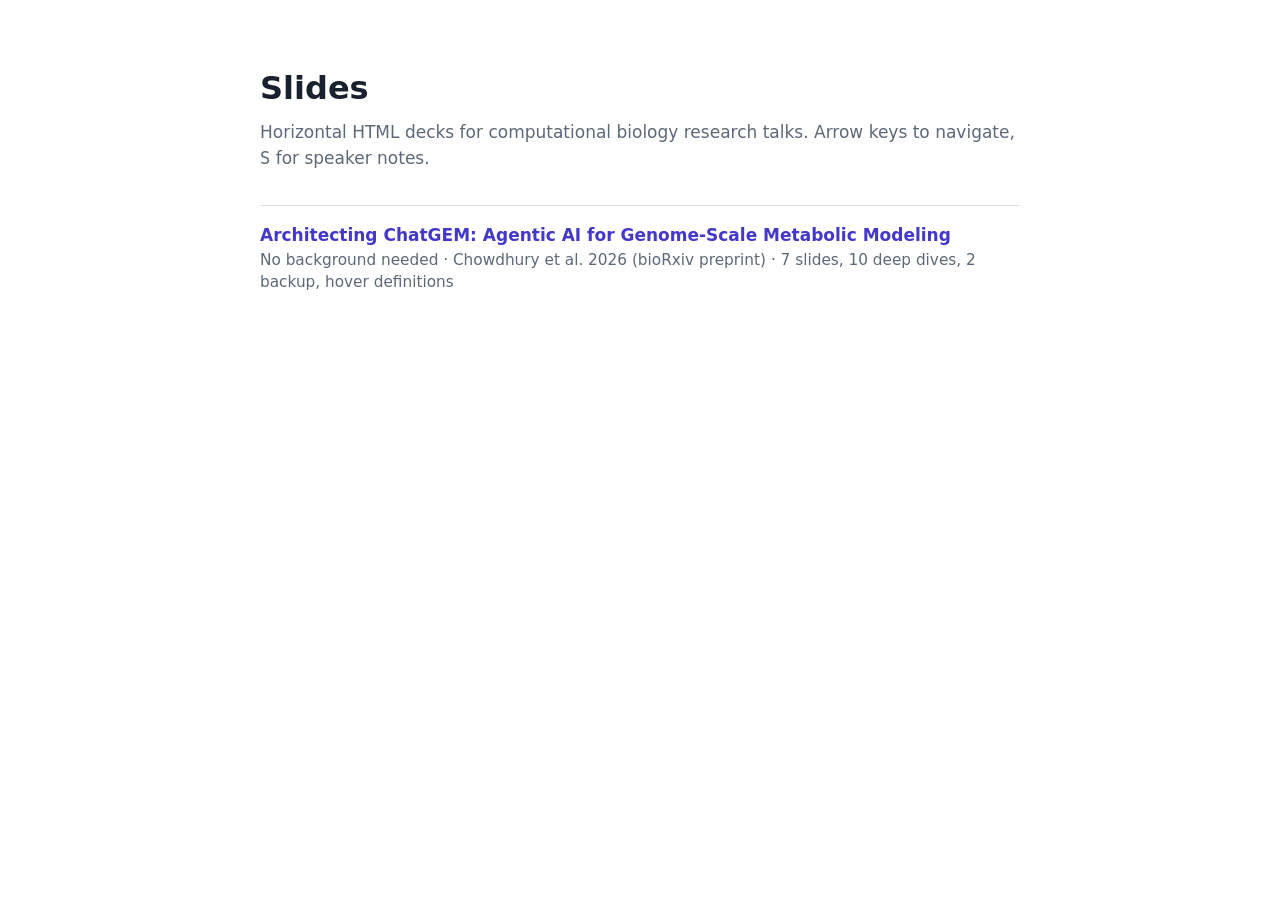
<file: index.html>
<!doctype html>
<html lang="en">
<head>
<meta charset="utf-8">
<meta name="viewport" content="width=device-width, initial-scale=1">
<title>Slides</title>
<style>
  :root { --ink: #18212d; --muted: #5d6878; --line: #d8dde5; --accent: #4338ca; }
  body { margin: 0; padding: 64px 24px; font: 17px/1.5 "Segoe UI", system-ui, -apple-system, "Helvetica Neue", Arial, sans-serif; color: var(--ink); background: #fff; }
  main { max-width: 760px; margin: 0 auto; }
  h1 { font-size: 2rem; margin: 0 0 0.25em; }
  .lede { color: var(--muted); margin: 0 0 2em; }
  ul { list-style: none; margin: 0; padding: 0; }
  li { border-top: 1px solid var(--line); padding: 1em 0; }
  a { color: var(--accent); font-weight: 600; text-decoration: none; }
  a:hover { text-decoration: underline; }
  .meta { display: block; color: var(--muted); font-size: 0.9em; }
</style>
</head>
<body>
<main>
  <h1>Slides</h1>
  <p class="lede">Horizontal HTML decks for computational biology research talks. Arrow keys to navigate, <kbd>S</kbd> for speaker notes.</p>
  <ul>
    <li>
      <a href="slides/chatgem-architecture/">Architecting ChatGEM: Agentic AI for Genome-Scale Metabolic Modeling</a>
      <span class="meta">No background needed · Chowdhury et al. 2026 (bioRxiv preprint) · 7 slides, 10 deep dives, 2 backup, hover definitions</span>
    </li>
  </ul>
</main>
</body>
</html>
</file>
